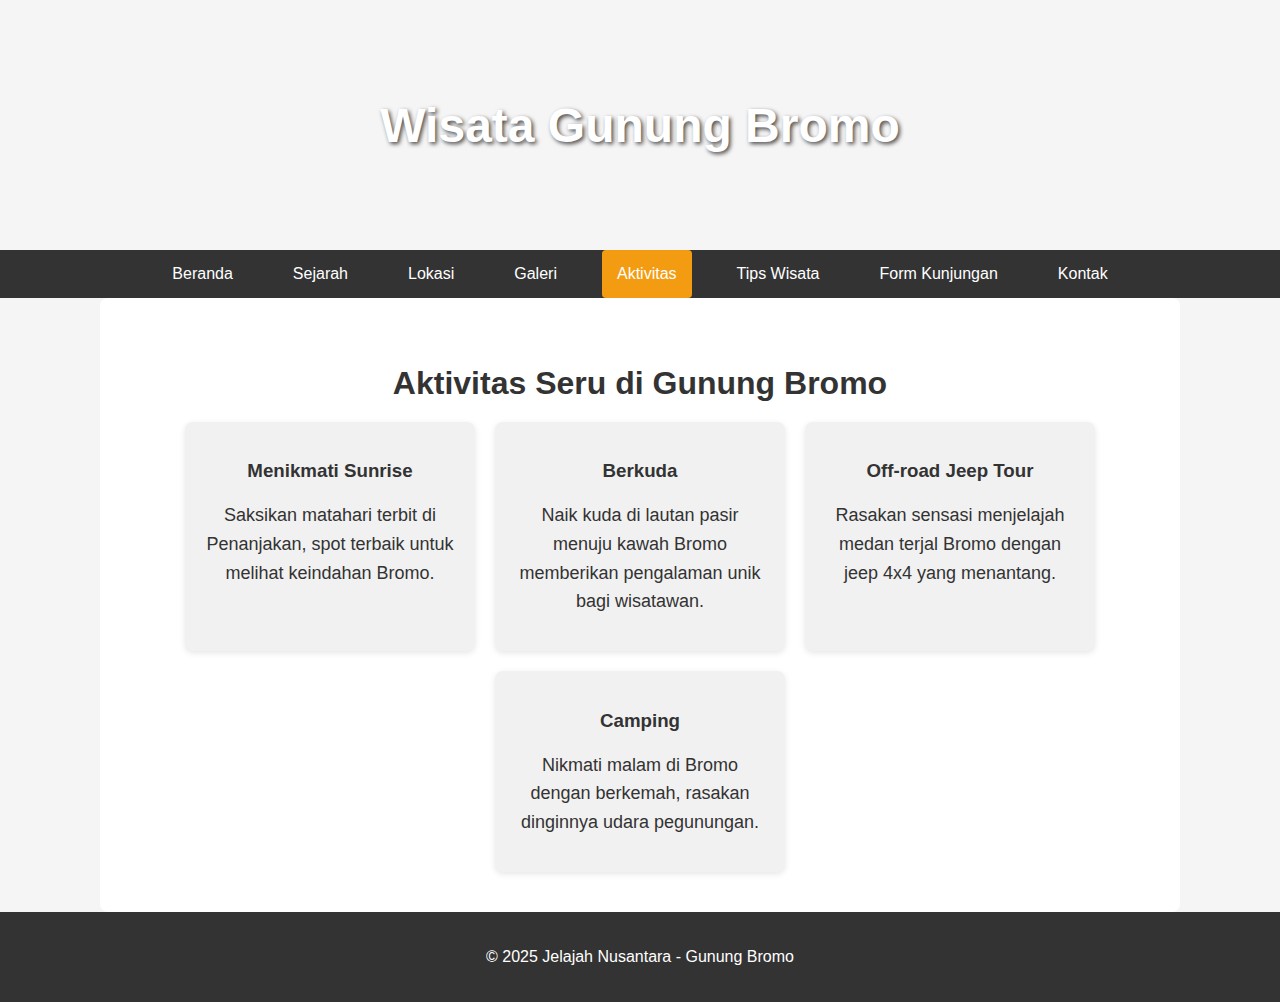
<file: aktivitas.html>
<!DOCTYPE html>
<html lang="id">
<head>
  <meta charset="UTF-8" />
  <meta name="viewport" content="width=device-width, initial-scale=1.0" />
  <title>Aktivitas - Wisata Gunung Bromo</title>
  <link rel="stylesheet" href="styles.css" />
</head>
<body>
  <header>
    <h1>Wisata Gunung Bromo</h1>
  </header>
  <nav>
    <ul>
      <li><a href="index.html">Beranda</a></li>
      <li><a href="sejarah.html">Sejarah</a></li>
      <li><a href="lokasi.html">Lokasi</a></li>
      <li><a href="galeri.html">Galeri</a></li>
      <li><a href="aktivitas.html" class="active">Aktivitas</a></li>
      <li><a href="tips.html">Tips Wisata</a></li>
      <li><a href="form.html">Form Kunjungan</a></li>
      <li><a href="kontak.html">Kontak</a></li>
    </ul>
  </nav>
  <main>
    <h2>Aktivitas Seru di Gunung Bromo</h2>
    <div class="cards">
      <div class="card">
        <h3>Menikmati Sunrise</h3>
        <p>Saksikan matahari terbit di Penanjakan, spot terbaik untuk melihat keindahan Bromo.</p>
      </div>
      <div class="card">
        <h3>Berkuda</h3>
        <p>Naik kuda di lautan pasir menuju kawah Bromo memberikan pengalaman unik bagi wisatawan.</p>
      </div>
      <div class="card">
        <h3>Off-road Jeep Tour</h3>
        <p>Rasakan sensasi menjelajah medan terjal Bromo dengan jeep 4x4 yang menantang.</p>
      </div>
      <div class="card">
        <h3>Camping</h3>
        <p>Nikmati malam di Bromo dengan berkemah, rasakan dinginnya udara pegunungan.</p>
      </div>
    </div>
  </main>
  <footer>
    <p>&copy; 2025 Jelajah Nusantara - Gunung Bromo</p>
  </footer>
</body>
</html>
</file>
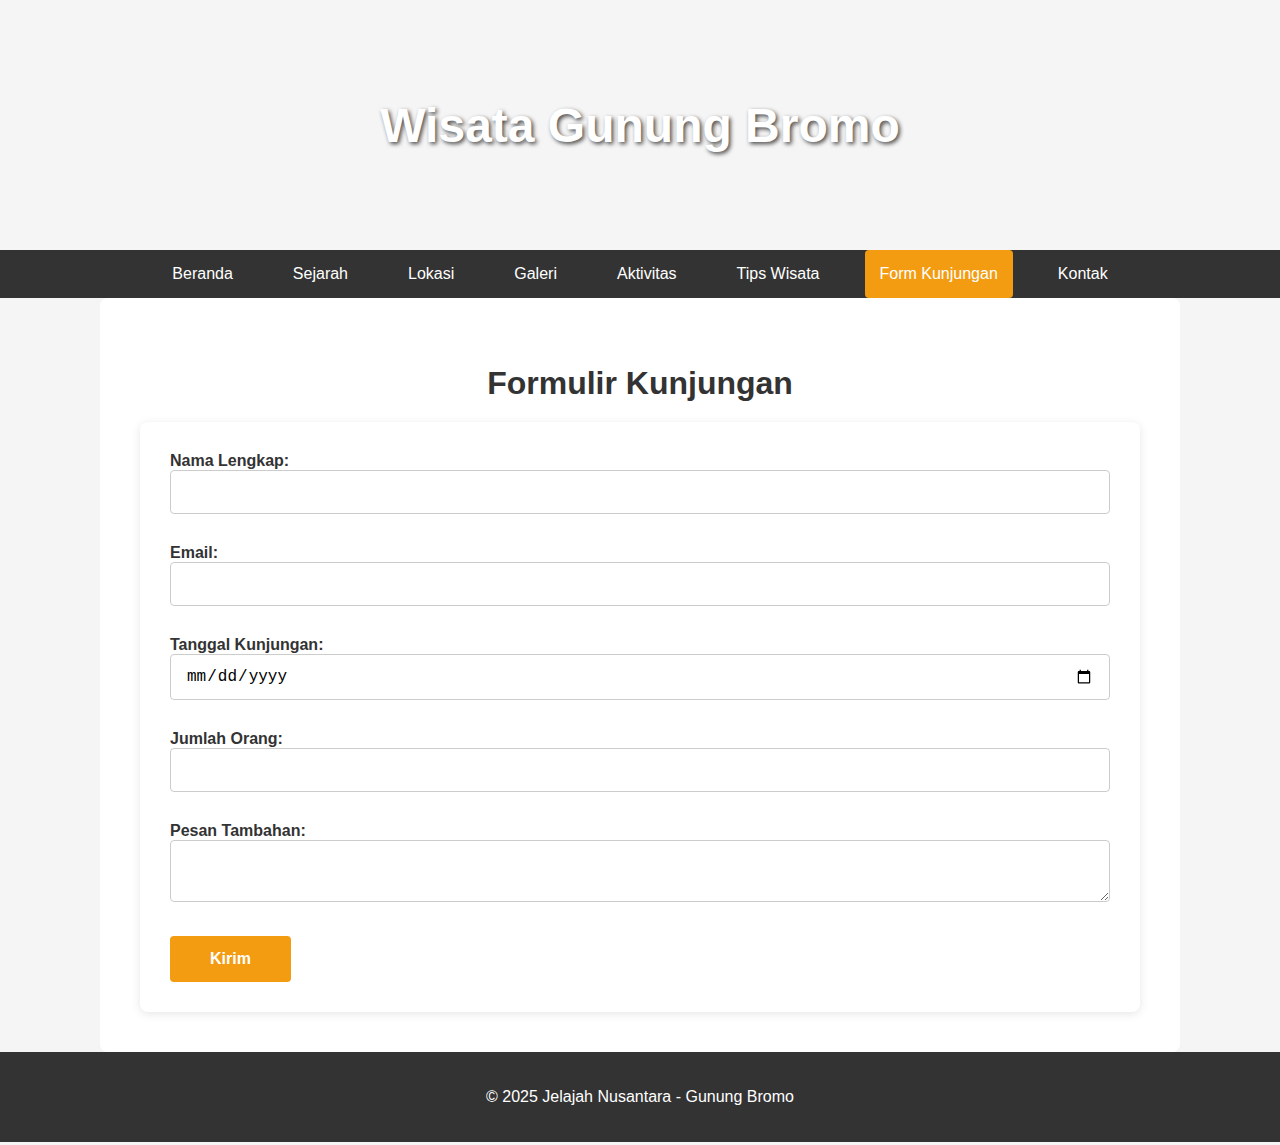
<file: form.html>
<!DOCTYPE html>
<html lang="id">
<head>
  <meta charset="UTF-8" />
  <meta name="viewport" content="width=device-width, initial-scale=1.0" />
  <title>Form Kunjungan - Wisata Gunung Bromo</title>
  <link rel="stylesheet" href="styles.css" />
  <script src="scripts.js"></script>
</head>
<body>
  <header>
    <h1>Wisata Gunung Bromo</h1>
  </header>
  <nav>
    <ul>
      <li><a href="index.html">Beranda</a></li>
      <li><a href="sejarah.html">Sejarah</a></li>
      <li><a href="lokasi.html">Lokasi</a></li>
      <li><a href="galeri.html">Galeri</a></li>
      <li><a href="aktivitas.html">Aktivitas</a></li>
      <li><a href="tips.html">Tips Wisata</a></li>
      <li><a href="form.html" class="active">Form Kunjungan</a></li>
      <li><a href="kontak.html">Kontak</a></li>
    </ul>
  </nav>
  <main>
    <h2>Formulir Kunjungan</h2>
    <form class="visit-form" action="#" method="post">
      <label for="nama">Nama Lengkap:</label>
      <input type="text" id="nama" name="nama" required>

      <label for="email">Email:</label>
      <input type="email" id="email" name="email" required>

      <label for="tanggal">Tanggal Kunjungan:</label>
      <input type="date" id="tanggal" name="tanggal" required>

      <label for="jumlah">Jumlah Orang:</label>
      <input type="number" id="jumlah" name="jumlah" min="1" required>

      <label for="pesan">Pesan Tambahan:</label>
      <textarea id="pesan" name="pesan"></textarea>

      <button type="submit">Kirim</button>
    </form>
  </main>
  <footer>
    <p>&copy; 2025 Jelajah Nusantara - Gunung Bromo</p>
  </footer>
</body>
</html>
</file>
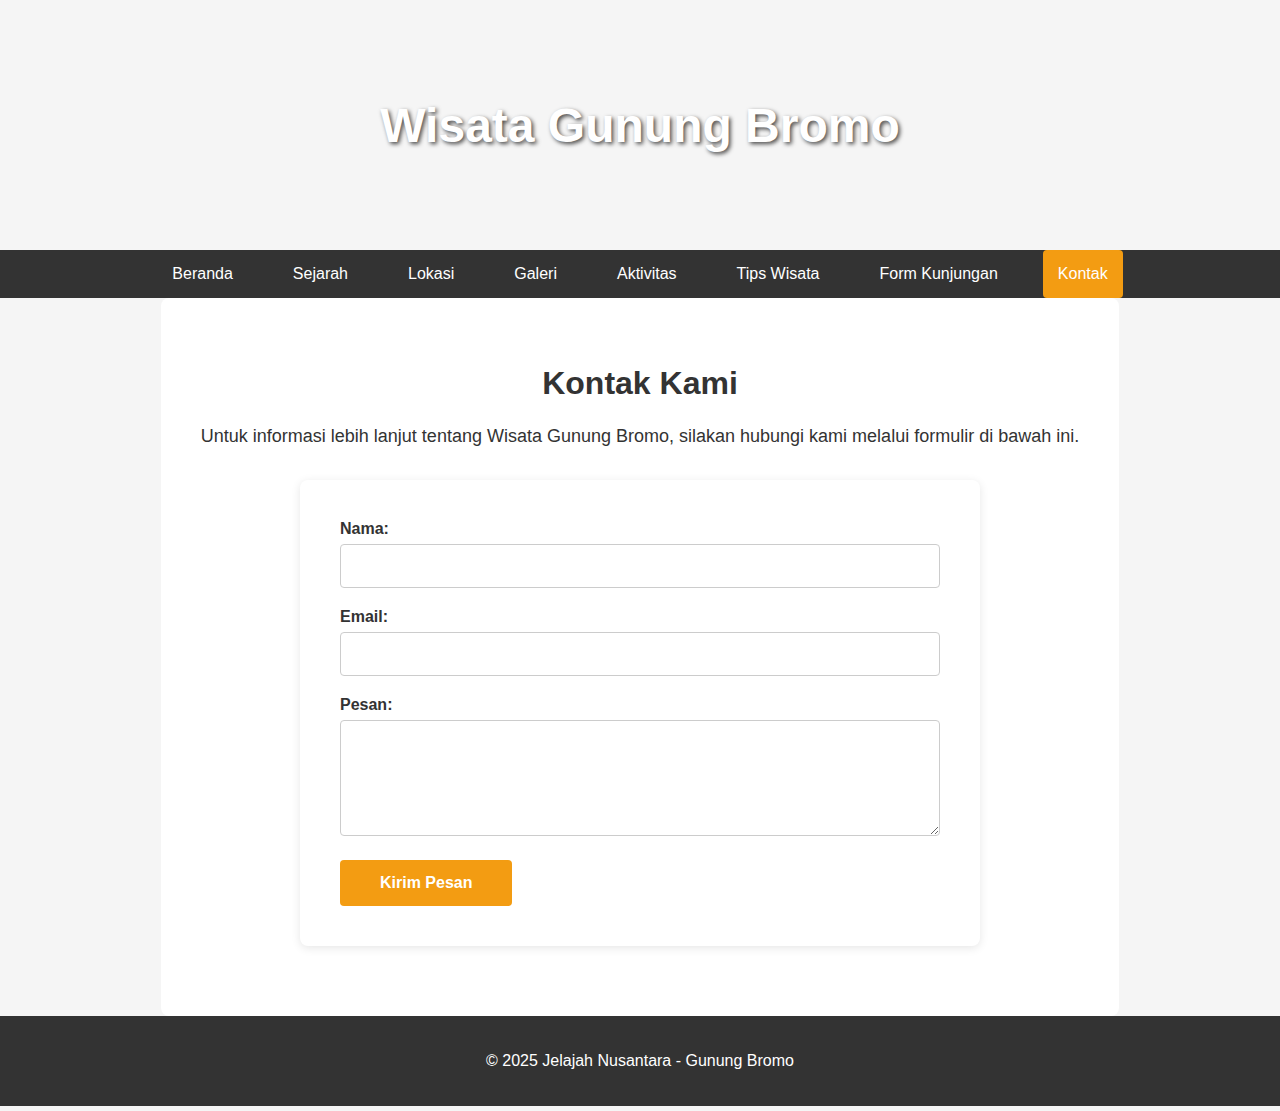
<file: kontak.html>
<!DOCTYPE html>
<html lang="id">
<head>
  <meta charset="UTF-8" />
  <meta name="viewport" content="width=device-width, initial-scale=1.0"/>
  <title>Kontak - Wisata Gunung Bromo</title>
  <link rel="stylesheet" href="styles.css"/>
  <script src="scripts.js"></script>
</head>
<body>
  <header>
    <h1>Wisata Gunung Bromo</h1>
  </header>

  <nav>
    <ul>
      <li><a href="index.html">Beranda</a></li>
      <li><a href="sejarah.html">Sejarah</a></li>
      <li><a href="lokasi.html">Lokasi</a></li>
      <li><a href="galeri.html">Galeri</a></li>
      <li><a href="aktivitas.html">Aktivitas</a></li>
      <li><a href="tips.html">Tips Wisata</a></li>
      <li><a href="form.html">Form Kunjungan</a></li>
      <li><a href="kontak.html" class="active">Kontak</a></li>
    </ul>
  </nav>

  <main>
    <h2>Kontak Kami</h2>
    <p>Untuk informasi lebih lanjut tentang Wisata Gunung Bromo, silakan hubungi kami melalui formulir di bawah ini.</p>

    <form class="contact-form" action="#" method="post">
      <div class="form-group">
        <label for="nama">Nama:</label>
        <input type="text" id="nama" name="nama" required>
      </div>

      <div class="form-group">
        <label for="email">Email:</label>
        <input type="email" id="email" name="email" required>
      </div>

      <div class="form-group">
        <label for="pesan">Pesan:</label>
        <textarea id="pesan" name="pesan" rows="5" required></textarea>
      </div>

      <button type="submit">Kirim Pesan</button>
    </form>
  </main>

  <footer>
    <p>&copy; 2025 Jelajah Nusantara - Gunung Bromo</p>
  </footer>
</body>
</html>
</file>
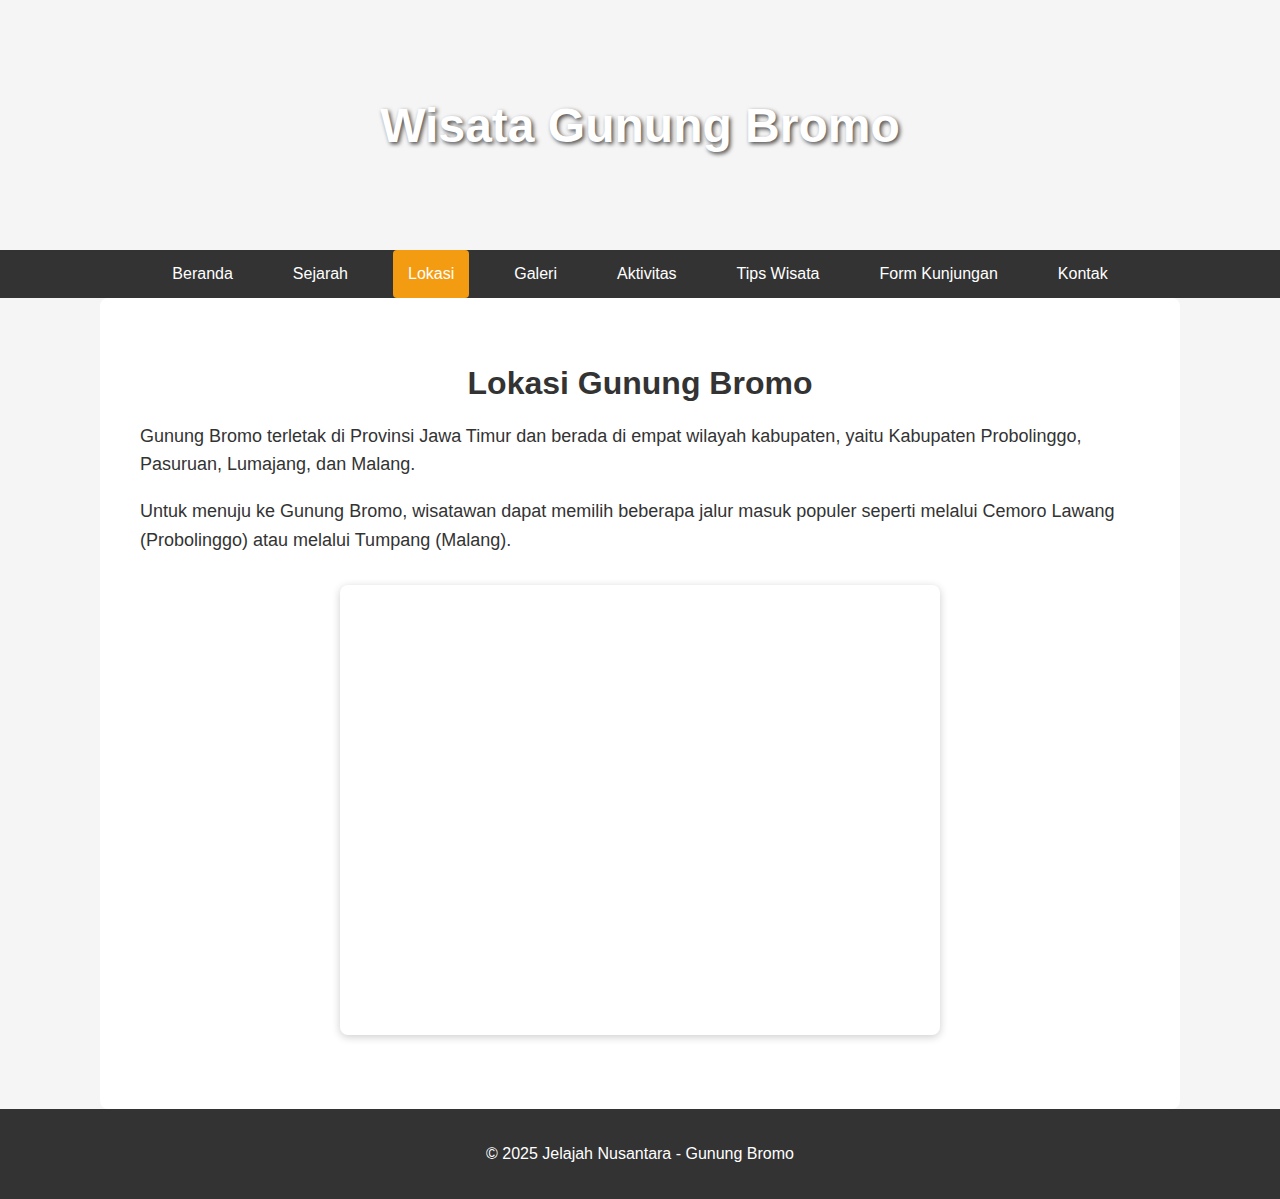
<file: lokasi.html>
<!DOCTYPE html>
<html lang="id">
<head>
  <meta charset="UTF-8" />
  <meta name="viewport" content="width=device-width, initial-scale=1.0" />
  <title>Lokasi - Wisata Gunung Bromo</title>
  <link rel="stylesheet" href="styles.css" />
</head>
<body>
  <header>
    <h1>Wisata Gunung Bromo</h1>
  </header>
  <nav>
    <ul>
      <li><a href="index.html">Beranda</a></li>
      <li><a href="sejarah.html">Sejarah</a></li>
      <li><a href="lokasi.html" class="active">Lokasi</a></li>
      <li><a href="galeri.html">Galeri</a></li>
      <li><a href="aktivitas.html">Aktivitas</a></li>
      <li><a href="tips.html">Tips Wisata</a></li>
      <li><a href="form.html">Form Kunjungan</a></li>
      <li><a href="kontak.html">Kontak</a></li>
    </ul>
  </nav>
  <main>
    <h2>Lokasi Gunung Bromo</h2>
    <p>Gunung Bromo terletak di Provinsi Jawa Timur dan berada di empat wilayah kabupaten, yaitu Kabupaten Probolinggo, Pasuruan, Lumajang, dan Malang.</p>
    <p>Untuk menuju ke Gunung Bromo, wisatawan dapat memilih beberapa jalur masuk populer seperti melalui Cemoro Lawang (Probolinggo) atau melalui Tumpang (Malang).</p>
    <div style="text-align:center; margin: 30px 0;">
      <iframe src="https://www.google.com/maps/embed?pb=!1m18!1m12!1m3!1d3955.1978628117755!2d112.94627057488216!3d-7.942493992089616!2m3!1f0!2f0!3f0!3m2!1i1024!2i768!4f13.1!3m3!1m2!1s0x2dd6294f7486e875%3A0x4f09f444ec2d6f4!2sGunung%20Bromo!5e0!3m2!1sen!2sid!4v1628412520812!5m2!1sen!2sid" width="600" height="450" style="border:0;" allowfullscreen="" loading="lazy"></iframe>
    </div>
  </main>
  <footer>
    <p>&copy; 2025 Jelajah Nusantara - Gunung Bromo</p>
  </footer>
</body>
</html>
</file>
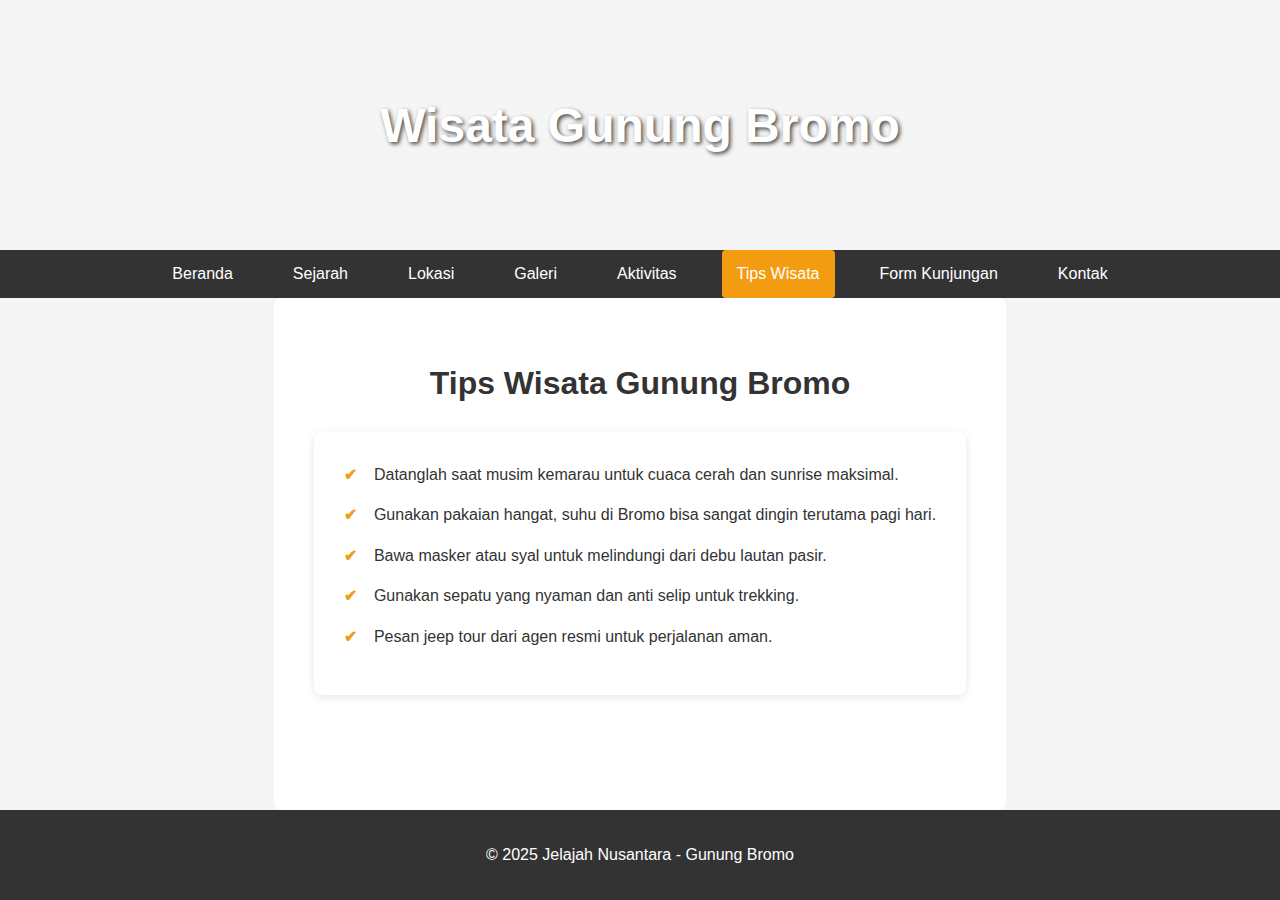
<file: tips.html>
<!DOCTYPE html>
<html lang="id">
<head>
  <meta charset="UTF-8" />
  <meta name="viewport" content="width=device-width, initial-scale=1.0" />
  <title>Tips Wisata - Wisata Gunung Bromo</title>
  <link rel="stylesheet" href="styles.css" />
</head>
<body>
  <header>
    <h1>Wisata Gunung Bromo</h1>
  </header>
  <nav>
    <ul>
      <li><a href="index.html">Beranda</a></li>
      <li><a href="sejarah.html">Sejarah</a></li>
      <li><a href="lokasi.html">Lokasi</a></li>
      <li><a href="galeri.html">Galeri</a></li>
      <li><a href="aktivitas.html">Aktivitas</a></li>
      <li><a href="tips.html" class="active">Tips Wisata</a></li>
      <li><a href="form.html">Form Kunjungan</a></li>
      <li><a href="kontak.html">Kontak</a></li>
    </ul>
  </nav>
  <main>
    <h2>Tips Wisata Gunung Bromo</h2>
    <ul class="tips-list">
      <li>Datanglah saat musim kemarau untuk cuaca cerah dan sunrise maksimal.</li>
      <li>Gunakan pakaian hangat, suhu di Bromo bisa sangat dingin terutama pagi hari.</li>
      <li>Bawa masker atau syal untuk melindungi dari debu lautan pasir.</li>
      <li>Gunakan sepatu yang nyaman dan anti selip untuk trekking.</li>
      <li>Pesan jeep tour dari agen resmi untuk perjalanan aman.</li>
    </ul>
  </main>
  <footer>
    <p>&copy; 2025 Jelajah Nusantara - Gunung Bromo</p>
  </footer>
</body>
</html>
</file>
<file: styles.css>
html, body {
  height: 100%;
  font-family: Arial, sans-serif;
  margin: 0;
  padding: 0;
  background: #f5f5f5;
  color: #333;
  display: flex;
  flex-direction: column;
}

header {
  background: url('https://i.imgur.com/3kKDOXu.jpeg') center/cover no-repeat;
  height: 250px;
  min-height: 250px;
  display: flex;
  justify-content: center;
  align-items: center;
  color: white;
  text-shadow: 2px 2px 4px rgba(0,0,0,0.7);
}



header h1 {
  font-size: 48px;
  margin: 0;
}

nav {
  background: #333;
}

nav ul {
  list-style: none;
  margin: 0;
  padding: 0;
  display: flex;
  justify-content: center;
}

nav li {
  margin: 0 15px;
}

nav a {
  color: white;
  text-decoration: none;
  padding: 15px;
  display: block;
}

nav a:hover {
  background: #555;
}

nav a:hover,
nav a.active {
  background: #f39c12;
  color: white;
  border-radius: 4px;
}


main {
  flex: 1;
  padding: 40px;
  max-width: 1000px;
  margin: auto;
  background: white;
  border-radius: 8px;
}

.hero {
  text-align: center;
  padding: 60px 20px;
  background: #333;
  color: white;
  border-radius: 8px;
}

.hero h2 {
  font-size: 36px;
}

.hero p {
  font-size: 18px;
  margin: 20px 0;
}

.hero .btn {
  display: inline-block;
  background: #f39c12;
  color: white;
  padding: 10px 20px;
  text-decoration: none;
  border-radius: 4px;
}

.hero .btn:hover {
  background: #e67e22;
}

.highlight {
  margin-top: 40px;
}

.highlight h3 {
  text-align: center;
  margin-bottom: 20px;
}

.cards {
  display: flex;
  flex-wrap: wrap;
  justify-content: center;
  gap: 20px;
}

.card {
  background: #f1f1f1;
  padding: 20px;
  border-radius: 8px;
  width: 250px;
  box-shadow: 0 2px 6px rgba(0,0,0,0.1);
  text-align: center;
}

main h2 {
  font-size: 32px;
  text-align: center;
  margin-bottom: 20px;
}

main p {
  font-size: 18px;
  line-height: 1.6;
  margin-bottom: 15px;
}

footer {
  background: #333;
  color: white;
  text-align: center;
  padding: 20px;
}

footer a {
  color: white;
  margin: 0 10px;
  text-decoration: none;
}

main h2 {
  font-size: 32px;
  text-align: center;
  margin-bottom: 20px;
}

main p {
  font-size: 18px;
  line-height: 1.6;
  margin-bottom: 15px;
}

iframe {
  max-width: 100%;
  border-radius: 8px;
  box-shadow: 0 2px 8px rgba(0,0,0,0.2);
}

.gallery {
  display: grid;
  grid-template-columns: repeat(auto-fit, minmax(300px, 1fr));
  gap: 20px;
  margin-top: 30px;
}

.gallery img,
.gallery iframe {
  width: 100%;
  border-radius: 8px;
  box-shadow: 0 2px 8px rgba(0,0,0,0.2);
}

.gallery img:hover,
.gallery iframe:hover {
  transform: scale(1.02);
  transition: transform 0.3s ease;
}

.video-gallery {
  display: grid;
  grid-template-columns: repeat(auto-fit, minmax(300px, 1fr));
  gap: 20px;
  margin-top: 30px;
}

.video-gallery iframe {
  width: 100%;
  height: 250px;
  border-radius: 8px;
  box-shadow: 0 2px 8px rgba(0,0,0,0.2);
}

.tips-list {
  background: #fff;
  padding: 30px;
  border-radius: 8px;
  box-shadow: 0 2px 8px rgba(0,0,0,0.1);
  max-width: 800px;
  margin: 30px auto;
  list-style: none;
}

.tips-list li {
  position: relative;
  padding-left: 30px;
  margin-bottom: 15px;
  font-size: 16px;
  line-height: 1.6;
  color: #333;
}

.tips-list li::before {
  content: "✔";
  position: absolute;
  left: 0;
  color: #f39c12;
  font-weight: bold;
}

.visit-form {
  width: 100%;
  background: #fff;
  padding: 30px;
  border-radius: 8px;
  box-sizing: border-box;
  box-shadow: 0 2px 10px rgba(0,0,0,0.1);
}

.visit-form .form-group {
  margin-bottom: 20px;
}

.visit-form label {
  /* display: block; */
  margin-bottom: 10px;
  font-weight: bold;
  color: #333;
}

.visit-form input,
.visit-form textarea {
  width: 100%;
  padding: 12px 15px;
  border: 1px solid #ccc;
  border-radius: 4px;
  font-size: 16px;
  box-sizing: border-box;
  margin-bottom: 30px;
  transition: border-color 0.2s;
}

.visit-form input:focus,
.visit-form textarea:focus {
  border-color: #f39c12;
  outline: none;
}

.visit-form button {
  display: inline-block;
  padding: 14px 40px;
  background: #f39c12;
  border: none;
  color: #fff;
  font-size: 16px;
  font-weight: bold;
  border-radius: 4px;
  cursor: pointer;
  transition: background 0.3s;
} 

.visit-form button:hover {
  background: #e67e22;
}

/* Kontak Form */
.contact-form {
  background: #fff;
  padding: 40px;
  max-width: 600px;
  margin: 30px auto;
  border-radius: 8px;
  box-shadow: 0 2px 10px rgba(0,0,0,0.1);
}

.contact-form .form-group {
  margin-bottom: 20px;
}

.contact-form label {
  display: block;
  margin-bottom: 6px;
  font-weight: 600;
  color: #333;
}

.contact-form input,
.contact-form textarea {
  width: 100%;
  padding: 12px 15px;
  border: 1px solid #ccc;
  border-radius: 4px;
  font-size: 16px;
  box-sizing: border-box;
  transition: border-color 0.2s;
}

.contact-form input:focus,
.contact-form textarea:focus {
  border-color: #f39c12;
  outline: none;
}

.contact-form button {
  display: inline-block;
  padding: 14px 40px;
  background: #f39c12;
  border: none;
  color: #fff;
  font-size: 16px;
  font-weight: bold;
  border-radius: 4px;
  cursor: pointer;
  transition: background 0.3s;
}

.contact-form button:hover {
  background: #e67e22;
}

/* Hero dengan gambar sudah pakai header, jadi hero di main cukup text */
.hero {
  text-align: center;
  padding: 60px 20px;
  background: #333;
  color: white;
  border-radius: 8px;
}

.hero h2 {
  font-size: 36px;
  margin: 0 0 10px 0;
}

.hero p {
  font-size: 18px;
  margin: 20px 0;
}

.hero .btn {
  display: inline-block;
  background: #f39c12;
  color: white;
  padding: 12px 30px;
  text-decoration: none;
  border-radius: 4px;
  font-weight: bold;
}

.hero .btn:hover {
  background: #e67e22;
}

/* Tambahan untuk gambar dalam highlight cards */
.card img {
  width: 100%;
  height: auto;
  border-radius: 6px;
  margin-bottom: 15px;
}

/* Testimoni Section */
.testimoni {
  background: #fff;
  padding: 40px;
  border-radius: 8px;
  box-shadow: 0 2px 8px rgba(0,0,0,0.1);
  margin-top: 50px;
}

.testimoni h3 {
  text-align: center;
  margin-bottom: 30px;
}

.testimoni blockquote {
  font-style: italic;
  border-left: 4px solid #f39c12;
  margin: 20px auto;
  padding-left: 20px;
  max-width: 700px;
}

.testimoni cite {
  display: block;
  margin-top: 10px;
  font-weight: bold;
  color: #555;
}

/* Call to Action (CTA) Section */
.cta {
  text-align: center;
  margin: 50px 0;
  background: #f39c12;
  color: white;
  padding: 40px 20px;
  border-radius: 8px;
}

.cta h3 {
  margin: 0 0 15px 0;
  font-size: 28px;
}

.cta p {
  font-size: 18px;
  margin-bottom: 20px;
}

.cta .btn {
  background: #fff;
  color: #f39c12;
  padding: 12px 30px;
  border-radius: 4px;
  font-weight: bold;
  text-decoration: none;
}

.cta .btn:hover {
  background: #f1f1f1;
}
</file>
